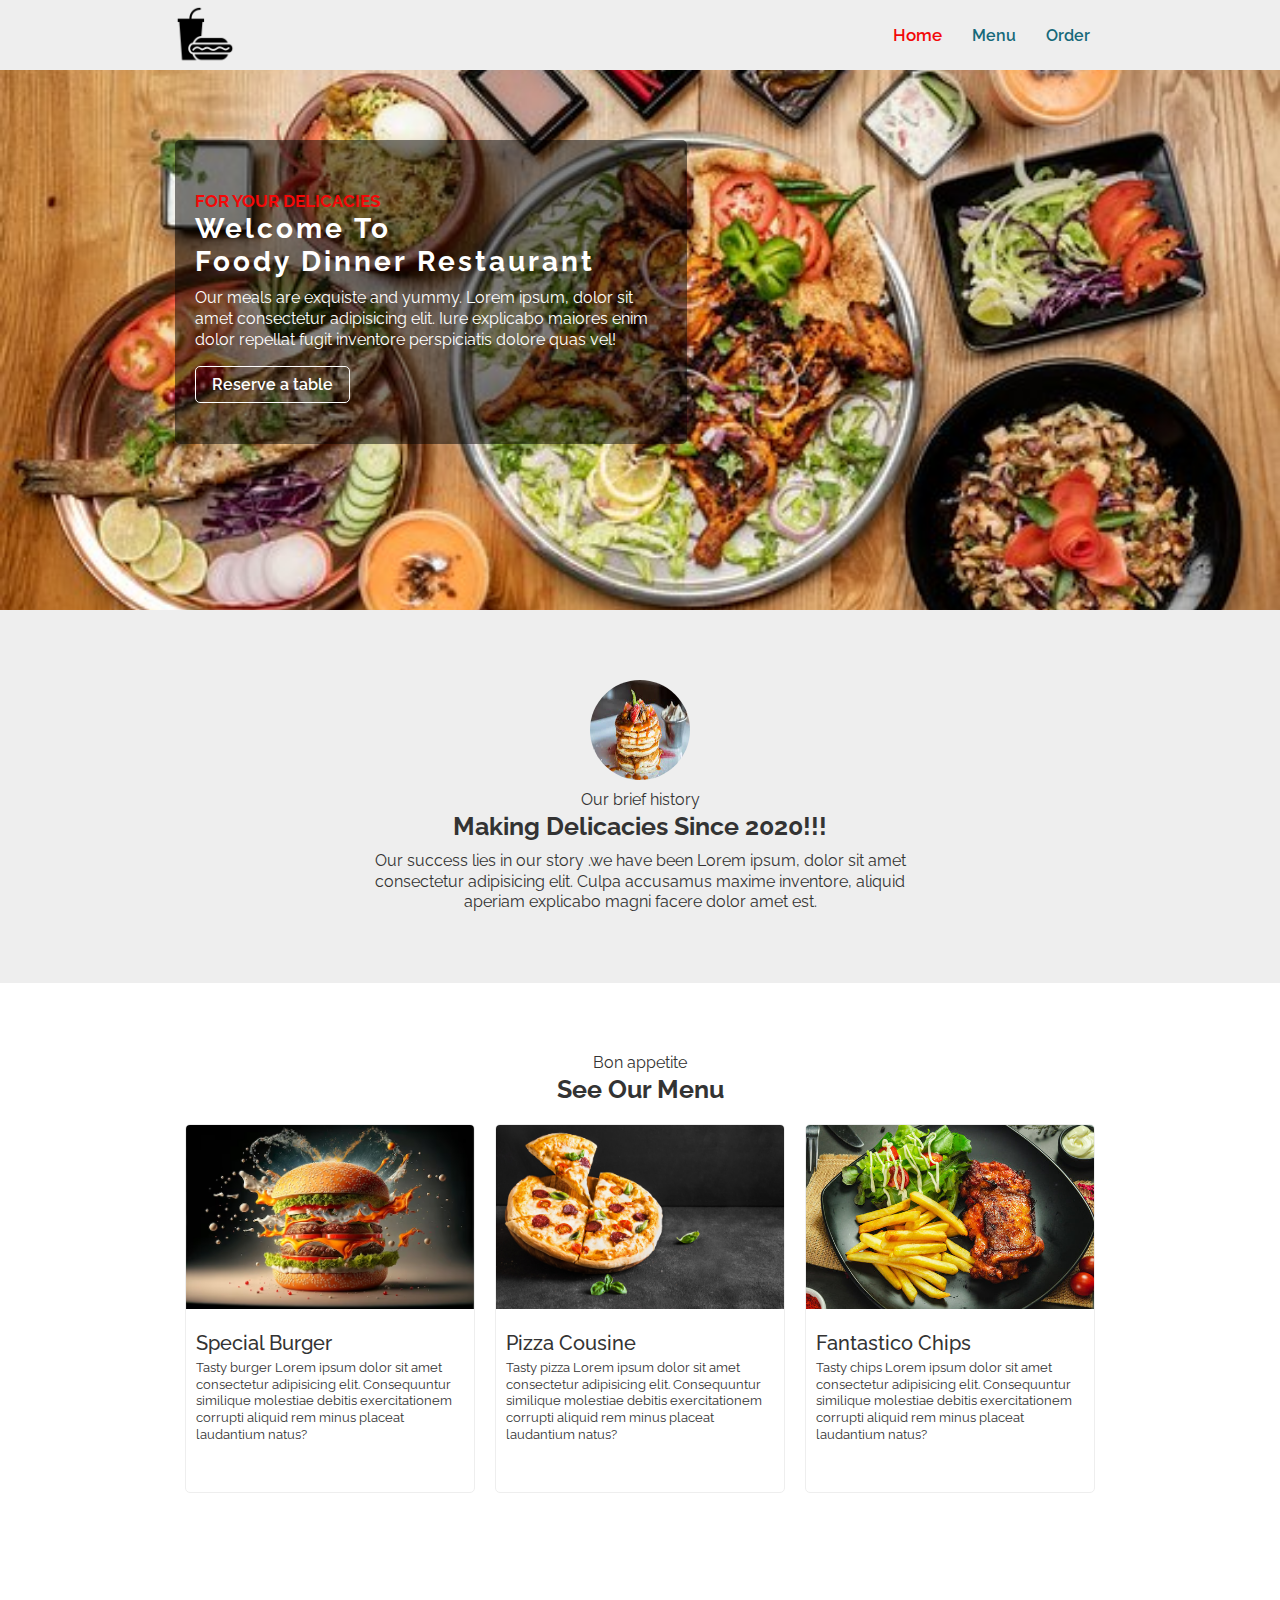
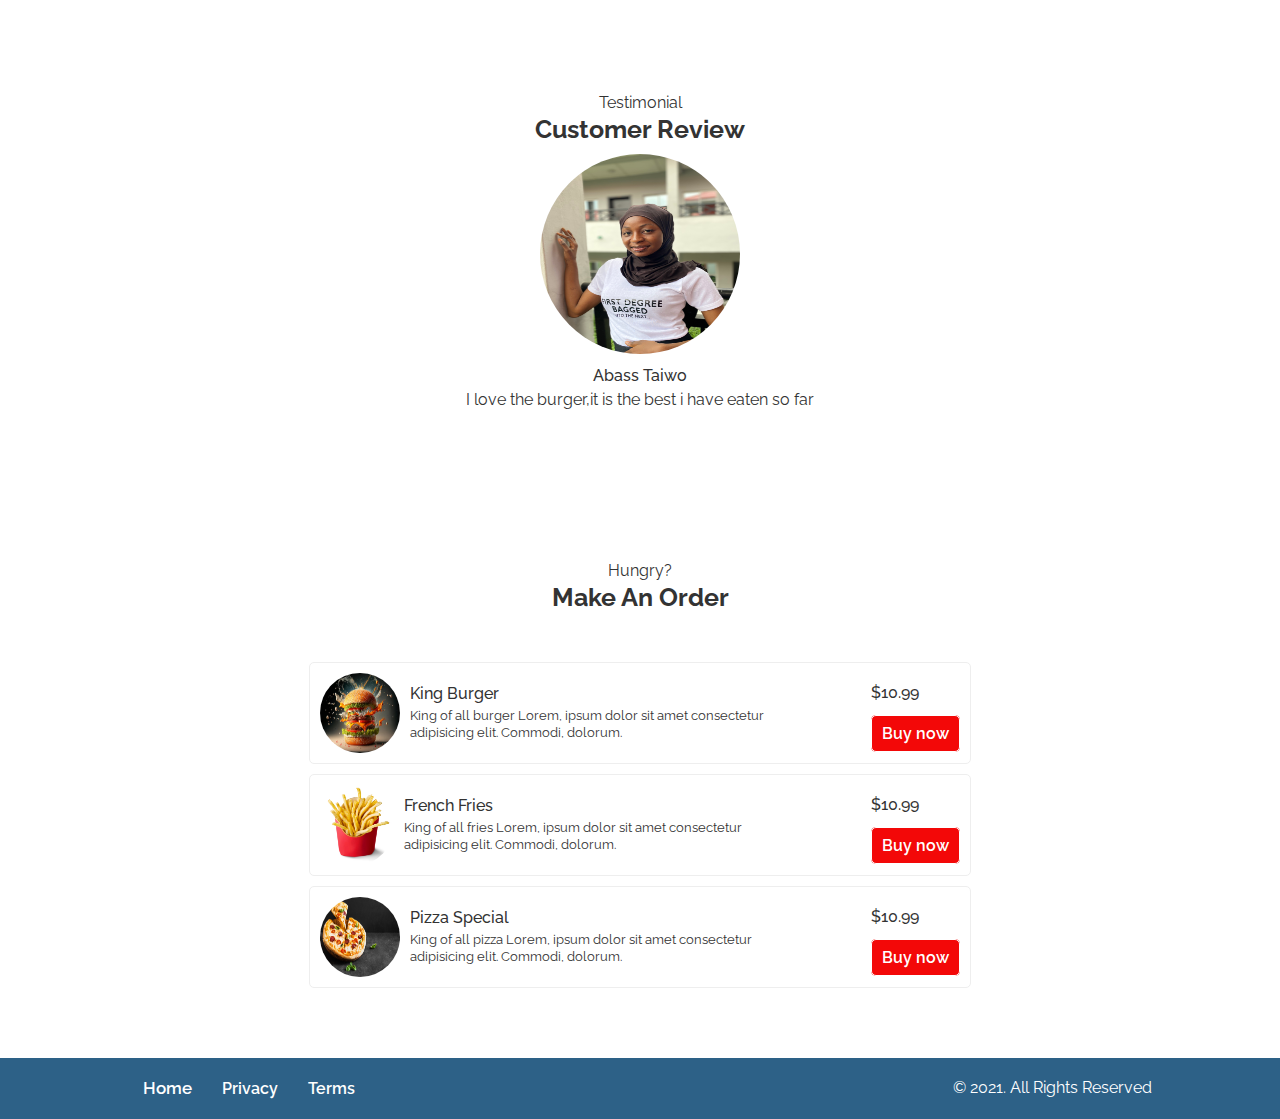
<file: project1/index.html>
<!DOCTYPE html>
<html lang="en">
<head>
    <meta charset="UTF-8">
    
    <meta name="viewport" content="width=device-width, initial-scale=1.0">
    <link rel="icon" type="image/png" sizes="16x16" href="./images/food-icon-7.png">
    <link rel="preconnect" href="https://fonts.googleapis.com">
    <link rel="preconnect" href="https://fonts.gstatic.com" crossorigin>
    <link href="https://fonts.googleapis.com/css2?family=Raleway:ital,wght@0,400;0,600;0,700;0,800;0,900;1,600;1,800;1,900&display=swap" rel="stylesheet">

    <link rel="stylesheet" href="style.css">

    <title>FOOD RESTUARANT

    </title>
    
</head>
<body>
    <header>
        <div class="container">
            <div class="header">
                <img src="./images/img2.png" alt="logo" sizes="10x10">
                <nav>
                    <ul>
                        <li><a href="#"  class="current">Home</a></li>
                        <li><a href="#">Menu</a></li>
                        <li><a href="#">Order</a></li>
                        
                    </ul>
                </nav>
            </div>

        </div>

    </header>

    <main>
        <!-- introsection -->
        <section class="introsection">
            <div class="container">
                <div class="intro">
                    <p class="introtext">
                        For your delicacies
                    </p>
                    <h1 class="p-head">
                        Welcome to <span>foody dinner restaurant</span>

                    </h1>
                    <p class="white-text">Our meals are exquiste and yummy. Lorem ipsum, dolor sit amet consectetur adipisicing elit. Iure explicabo maiores enim dolor repellat fugit inventore perspiciatis dolore quas vel!

                    </p>
                    <a href="#" class="btn">Reserve a table</a>
                  
                   
                </div>

            </div>
        </section>
        <!-- about section-->
        <section class="about-section">
            <div class="container">
                <div class="about">
                    <img src="./images/burger.jfif" alt="burger">
                    <p>Our brief history</p>
                    <h1 class="s-head">
                        Making delicacies since 2020!!!
                    </h1>
                    <p>Our success lies in our story .we have been Lorem ipsum, dolor sit amet consectetur adipisicing elit. Culpa accusamus maxime inventore, aliquid aperiam explicabo magni facere dolor amet est.

                    </p>


                </div>

            </div>
        </section>

        <!-- menu section -->
        <section class="menu-section">
            <div class="container">
                <div class="menu-heading">
                    <p>
                        Bon appetite
                    </p>
                    <h2 class="s-head">
                        See our menu

                    </h2>
                </div>

                <div class="menu-items">
                    <div class="menu-item">
                        <img src="./images/burger1.avif" alt="burger">
                        <div class="menuitemtext ">
                            <h3 class="t-head">
                                Special burger

                            </h3>
                            <p>Tasty burger Lorem ipsum dolor sit amet consectetur adipisicing elit. Consequuntur similique molestiae debitis exercitationem corrupti aliquid rem minus placeat laudantium natus?

                            </p>
                        </div>

                        


        
                    </div>
                    <div class="menu-item">
                        <img src="./images/pizza.jpg" alt="burger">
                        <div class="menuitemtext ">
                            <h3 class="t-head">
                                pizza cousine

                            </h3>
                            <p>Tasty pizza Lorem ipsum dolor sit amet consectetur adipisicing elit. Consequuntur similique molestiae debitis exercitationem corrupti aliquid rem minus placeat laudantium natus?

                            </p>
                        </div>

                        


        
                    </div>
                    <div class="menu-item">
                        <img src="./images/chips.jpg" alt="burger">
                        <div class="menuitemtext ">
                            <h3 class="t-head">
                                fantastico chips

                            </h3>
                            <p>Tasty chips Lorem ipsum dolor sit amet consectetur adipisicing elit. Consequuntur similique molestiae debitis exercitationem corrupti aliquid rem minus placeat laudantium natus?

                            </p>
                        </div>

                        


        
                    </div>
                
                </div>
            </div>
        </section>
        

        <!-- testimony section -->
        <section class="testimony-section">
            <div class="container center">
                <div class="testimony">
                    <p>Testimonial</p>
                    <h2 class="s-head">
                        Customer review
                    </h2>
                    <img src="./images/IMG_6990.jpeg" alt="sophie">
                    <h4 class="q-head">
                        Abass Taiwo
                    </h4>
                    <p>
                        I love the burger,it is the best i have eaten so far

                    </p>
                </div>
            </div>

        </section>

        <!-- make order -->
        <section class="order">
            <div class="container">
               <div class="menu-heading">
                    <p>Hungry?</p>
                    <h2 class="s-head">
                        Make an order
                    </h2>
                </div>
                <div class="order">


                    <div class="order-box">
                        <div class="orderitem">
                            <img src="./images/burger1.avif" alt="burger">
                            <div class="order-text">
                                <h4 class="q-head">
                                    King burger
                                </h4>
                                <p>King of all burger Lorem, ipsum dolor sit amet consectetur adipisicing elit. Commodi, dolorum.

                                </p>
                            </div>
                        </div>
                        <div class="order-price">
                            <p>$10.99</p>
                            <a href="#" class="btn btn-solid">Buy now</a>


                        </div>

                    </div>

                    <div class="order-box">
                        <div class="orderitem">
                            <img src="./images/fries.avif" alt="burger">
                            <div class="order-text">
                                <h4 class="q-head">
                                    French fries
                                </h4>
                                <p>King of all fries Lorem, ipsum dolor sit amet consectetur adipisicing elit. Commodi, dolorum.

                                </p>
                            </div>
                        </div>
                        <div class="order-price">
                            <p>$10.99</p>
                            <a href="#" class="btn btn-solid">Buy now</a>


                        </div>
                        
                    </div>

                    <div class="order-box">
                        <div class="orderitem">
                            <img src="./images/pizza.jpg" alt="burger">
                            <div class="order-text">
                                <h4 class="q-head">
                                    pizza special
                                </h4>
                                <p>King of all pizza Lorem, ipsum dolor sit amet consectetur adipisicing elit. Commodi, dolorum.

                                </p>
                            </div>
                        </div>
                        <div class="order-price">
                            <p>$10.99</p>
                            <a href="#" class="btn btn-solid">Buy now</a>


                        </div>
                        
                    </div>

                </div>

                </div>

                   



            </div>
                
            
        </section>




    </main>
    <!-- footer section -->
    <footer>
        <div class="comtainer">
            <div class="footer">
                <nav class="footer-link">
                    <ul>
                        <li><a href="#"  class="current">Home</a></li>
                        <li><a href="#">Privacy</a></li>
                        <li><a href="#">Terms</a></li>
                        
                    </ul>
                </nav>
                <p class="white-text">&copy; 2021. All Rights Reserved</p>



            </div>
        </div>


    </footer>
    
</body>
</html>
</file>
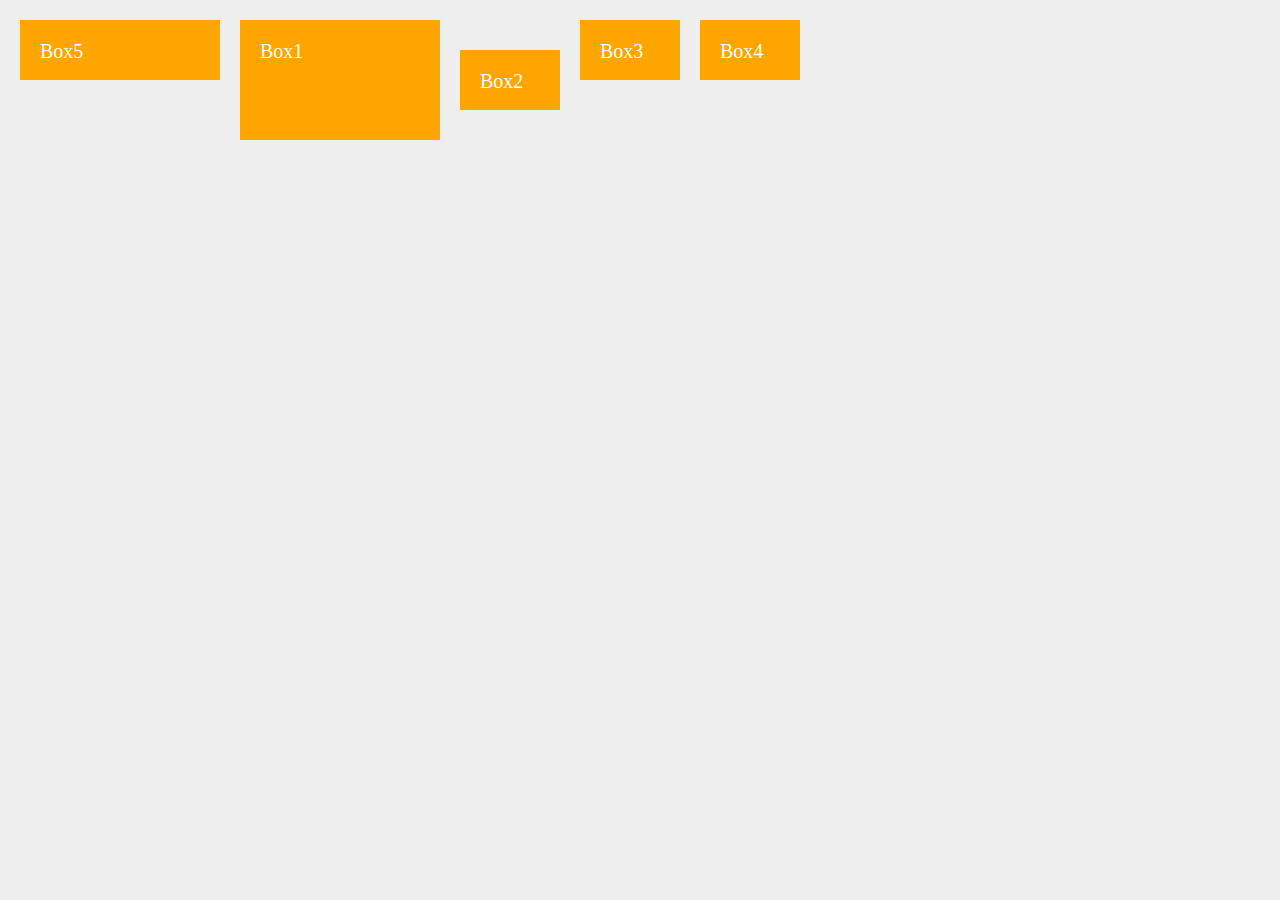
<file: project1/images/flex.html>
<!DOCTYPE html>
<html lang="en">
<head>
    <meta charset="UTF-8">
    <meta name="viewport" content="width=device-width, initial-scale=1.0">
    <link rel="stylesheet" href="flex.css">
    <title>flexbox</title>
</head>
<body>
    <div class="container">

        <div class="item item1">Box1</div>
        <div class="item item2">Box2</div>
        <div class="item item3">Box3</div>
        <div class="item item4">Box4</div>
        <div class="item item5">Box5</div>
        <!-- <div class="item item6">Box6</div>
        <div class="item item7">Box7</div>
        <div class="item item8">Box8</div>
        <div class="item item9">Box9</div>
         -->
        <!-- <div class="item item5">Box5</div> -->
    </div>
</body>
</html>
</file>
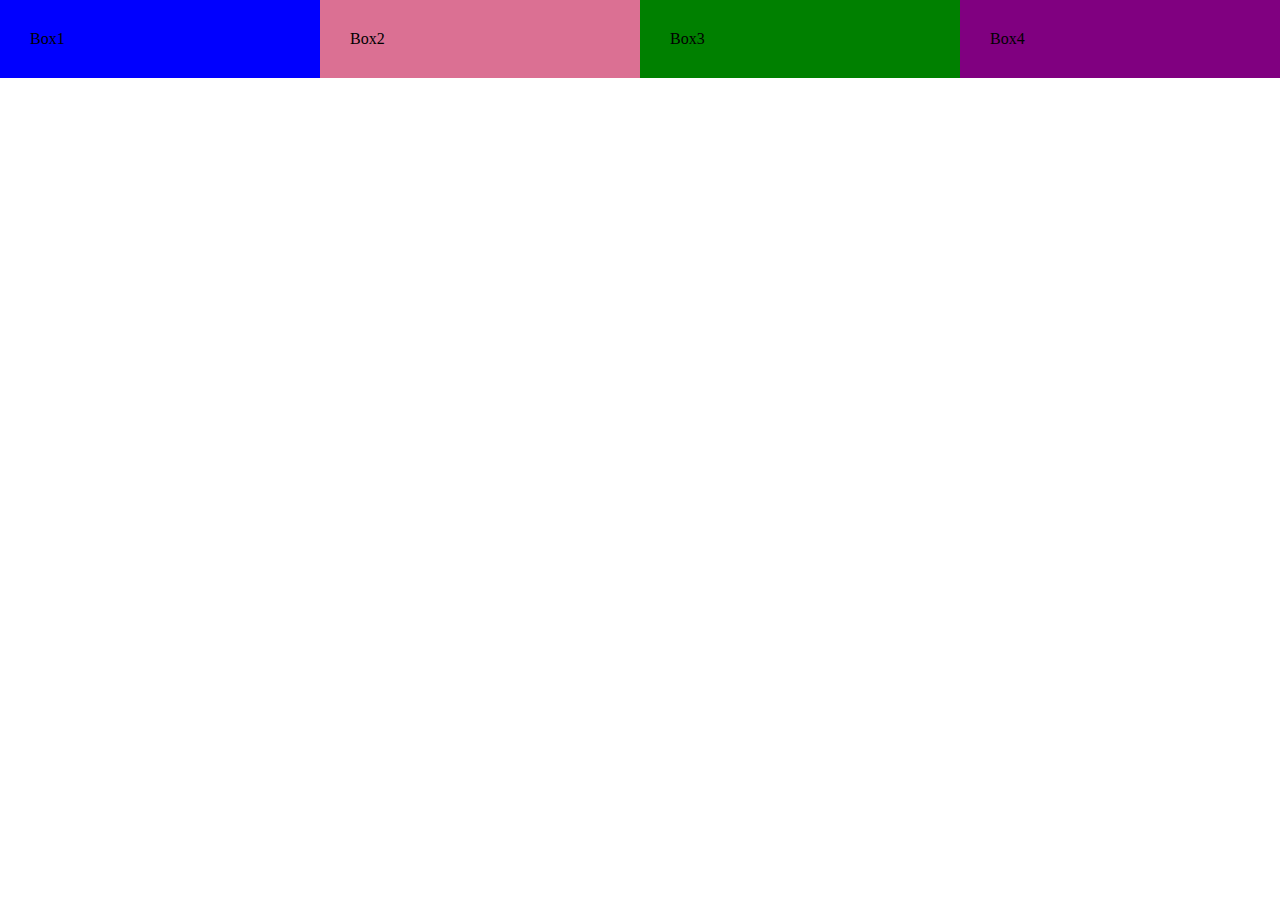
<file: project1/images/grid.html>
<!DOCTYPE html>
<html lang="en">
<head>
    <meta charset="UTF-8">
    <meta name="viewport" content="width=device-width, initial-scale=1.0">
    <title>Grid layout</title>
    <link rel="stylesheet" href="grid.css">
</head>
<body>
    <div class="container">
        <div class="box1">Box1</div>
        <div class="box2">Box2</div>
        <div class="box3">Box3</div>
        <div class="box4">Box4</div>
    </div>
</body>
</html>
</file>
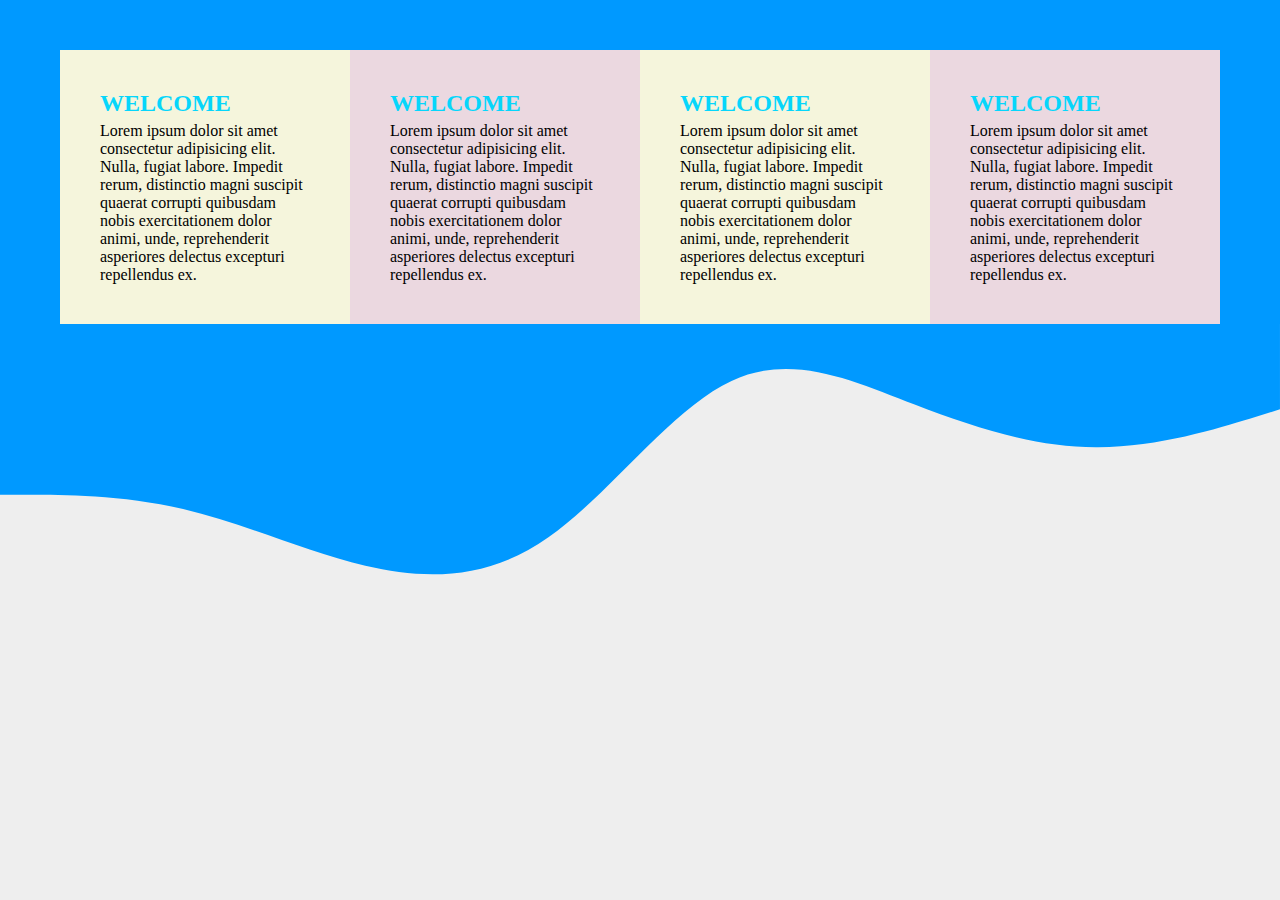
<file: project1/images/gridd.html>
<!DOCTYPE html>
<html lang="en">
<head>
    <meta charset="UTF-8">
    <meta name="viewport" content="width=device-width, initial-scale=1.0">
    <title>gridd</title>
    <link rel="stylesheet" href="gridd.css">
</head>
<body>
    <section class="about">
        <div class="container">
            <div class="box1">
                <h2>Welcome</h2>
                <p>Lorem ipsum dolor sit amet consectetur adipisicing elit. Nulla, fugiat labore. Impedit rerum, distinctio magni suscipit quaerat corrupti quibusdam nobis exercitationem dolor animi, unde, reprehenderit asperiores delectus excepturi repellendus ex.

                </p>
            </div>
            <div class="box2">
                <h2>Welcome</h2>
                <p>Lorem ipsum dolor sit amet consectetur adipisicing elit. Nulla, fugiat labore. Impedit rerum, distinctio magni suscipit quaerat corrupti quibusdam nobis exercitationem dolor animi, unde, reprehenderit asperiores delectus excepturi repellendus ex.
                    
                </p>
            </div>
            <div class="box3">
                <h2>Welcome</h2>
                <p>Lorem ipsum dolor sit amet consectetur adipisicing elit. Nulla, fugiat labore. Impedit rerum, distinctio magni suscipit quaerat corrupti quibusdam nobis exercitationem dolor animi, unde, reprehenderit asperiores delectus excepturi repellendus ex.
                    
                </p>
            </div>
            <div class="box4">
                <h2>Welcome</h2>
                <p>Lorem ipsum dolor sit amet consectetur adipisicing elit. Nulla, fugiat labore. Impedit rerum, distinctio magni suscipit quaerat corrupti quibusdam nobis exercitationem dolor animi, unde, reprehenderit asperiores delectus excepturi repellendus ex.
                    
                </p>
            </div>
        </div>
    </section>
    <svg xmlns="http://www.w3.org/2000/svg" viewBox="0 0 1440 320"><path fill="#0099ff"
         fill-opacity="1" d="M0,192L34.3,192C68.6,192,137,192,206,208C274.3,224,343,256,411,272C480,288,549,288,617,240C685.7,192,754,96,823,64C891.4,32,960,64,1029,90.7C1097.1,117,1166,139,1234,138.7C1302.9,139,1371,117,1406,106.7L1440,96L1440,0L1405.7,0C1371.4,0,1303,0,1234,0C1165.7,0,1097,0,1029,0C960,0,891,0,823,0C754.3,0,686,0,617,0C548.6,0,480,0,411,0C342.9,0,274,0,206,0C137.1,0,69,0,34,0L0,0Z"></path></svg>

</body>
</html>
</file>
<file: project1/style.css>
/* global style */
*{
    padding: 0;
    margin: 0;
    box-sizing: border-box;

}
html{
    font-family: 'Raleway', sans-serif;
    font-size: 10px;
    
}
body{
    width: 100%;
}
p{
    font-size: 1.6rem;
    font-weight: 400;
    color: #333;
    line-height: 1.3;
}
section{
    padding: 7rem 0;

}
.container{
    width: 100%;
    max-width: 98rem;
    margin: 0 auto;
    padding: 0 2.5rem;
}
.center{
    display: flex;
    justify-content: center;
    align-items: center;

}
/* header style */
header{
    width: 100%;
    background-color: #eee;
}
.header{
    display: flex;
    justify-content: space-between;
    align-items: center;
}
.header img{
    height: 7rem;
    padding: .5rem 0;
}
nav ul{
    display: flex;
    justify-content: space-between;
    align-items: center;

}
nav ul li{
    list-style: none;
    font-size:  1.6rem;
    padding:0 1.5rem ;
}
li a,
li a:visited,
li a:active{
    font-size: inherit;
    font-weight: 600;
    text-decoration: none;
    color:#16697a ;
    transition: all .3s;




}
li a:hover,
ul li .current{
    color:  #f30808;
    font-size: 1.7rem;
    
}
/* intro section */
.introsection{
    background: url(./images/rest2.jpg) no-repeat center;

    background-size: cover;
    height: 60vh; 


    .
}
.intro{
    width: 55%;
    color: #fff;
    background-color: rgba(0,0,0,.5);
    padding: 5rem 2rem;
    border-radius: 5px;
}
.intro .introtext{
    color:#f30808;
    font-size: 1.7rem;
    font-weight: 700;
    text-transform: uppercase;

}
.p-head{
    font-size: 2.8rem;
    font-weight: 700;
    text-transform: capitalize;
    letter-spacing: 3px;
    margin-bottom: 1rem;
}
.p-head span{
    display: block;
}
.white-text{
    color: #fff;
    margin-bottom: 2.5rem;

}
.btn{
    font-size: 1.6rem;
    font-weight: 600;
    text-decoration: none;

    color:#fff ;
    border: 1px solid #fff;
    padding: .8rem 1.6rem;
    border-radius: 5px;
    background-color: transparent;
    transition: all .3s;


}
.btn:hover{
    background-color: #f30808;

}

/* about section */
.about-section{
    background-color: #eee;

}
.about{
    width: 60%;
    margin: 0 auto;
    text-align: center;
    display: flex;
    flex-direction:column;
    align-items: center;


}
.about img{
    width: 10rem;
    height: 10rem;
    border-radius: 50%;
    margin-bottom: 1rem;


}
.s-head{
    font-size: 2.5rem;
    font-weight: 700;
    color: #333;
    text-transform: capitalize;
    margin-bottom: 1rem;



}
/* menu */
.menu-section{
    background-color: #fff;


}
.menu-heading{
    text-align: center;


}
.menu-items{

    display: flex;
    justify-content: stretch;
    align-items: stretch;

}
.menu-item{
    width: 100%;
    margin:1rem ;
    border: 1px solid #eee;
    border-radius: 5px;
    overflow: hidden;


    


}
.menu-item img{
    width: 100%;
    height: 50%;
    margin-bottom: 1rem;
}
.menuitemtext{
    padding: 1rem;
    font-size: 1.1rem;
    margin-bottom: 3rem;

}

.t-head{
    font-size: 2rem;
    font-weight: 500;
    color: #333;
    text-transform: capitalize;
    margin-bottom: .5rem;

}
.menuitemtext p{
    font-size: 1.3rem;
}

/* testimonial section */

/* testimonial section */
.testimony-section{
    background: url(./images/burger1.avif) no-repeat center ;
    background-size: cover;
    background-attachment: fixed;
}
.testimony{
    width: 60%;
    text-align: center;
    padding:5rem .5rem;
    background-color: rgba(255,255,255,.5);
    border-radius: 5px;

}
.testimony img{
    width: 20rem;
    height: 20rem;
    border-radius: 50%;
    margin-bottom: 1rem;

}
.q-head{
    font-size: 1.6rem;
    font-weight: 500;
    color: #333;
    text-transform: capitalize;
    margin-bottom: .5rem;

}

/* order section */
/* order section */
.order-section{
    background-color: #eee;
}
.order{
    width: 75%;
    margin: 0 auto;
    padding: 3rem 0;


}
.order-box{
    display: flex;
    justify-content: space-between;
    align-items: center;
    margin: 1rem;
    border: 1px solid #eee;
    border-radius: 5px;
    padding: 1rem;



}
.orderitem{
    width: 70%;
    display: flex;
    align-items: center;
    


}

.orderitem img{
    width: 8rem;
    height: 8rem;
    border-radius: 50%;
    margin-right: 1rem;

}
.orderitem p{
    font-size: 1.3rem;

    
}
.order-price{
    height: 100%;
}
.order-price p{
    font-weight: 500;
    padding-bottom: 2rem;
}
.btn-solid{
    background-color: #f30808;
    padding: .8rem 1rem;
}

/* footersection
 */
 footer{
    background-color: #2d6187;
    padding: 1rem 0;
 }
.footer{
    width: 80%;
    margin: 0 auto;
    display: flex;
    justify-content: space-between;
    align-items: center;

}
.footer-link ul li a{
    color: #fff;


}
.footer p{
    margin: 1rem 0;
    color: #fff;

}

/*media queries */
@media screen  and (max-width:600px){
    /* intro section */
    .intro {
        width: 100%;
        
   }
/* about section */
.about{
    width: 100%;
    
   }
/* menu section */
.menu-items{
    flex-direction: column;
    
     }

     /* testimonial section
      */
.testimony{
    width: 70%;
    
}
/* order section */
.order{
    width: 100%;

}
.order-box{
    padding: 0.5rem; ;
}
.orderitem img{
    width: 8rem;
    height: 8rem;
    border-radius: 50%;
    margin-right: 1rem;
}
.orderitem p{
    font-size: 1.2rem;
}

/* footer section */
.footer{
    flex-direction: column;
}
}
</file>
<file: project1/images/flex.css>
*{
    padding: 0;
    margin: 0;
    box-sizing: border-box;

}
.container{
   
    height:100vh;
    background-color: #eee;
    padding: 10px;
    display: flex;
    /* flex-direction:row; */
    justify-content:flex-start;
    align-items:baseline;
    flex-wrap:nowrap ;
    flex-flow: row wrap;
    align-content: flex-start;
    
}
.item{
    height: 60px;
    width: 100px;

    background-color: orange;
    padding: 20px;

    margin: 10px;
    color: #fff;
    font-size: 20px;
    
}
.item1{
    height: 120px;
    /* flex-grow: 1;
    flex-basis: 200px;
    flex-shrink: 0; */
    flex: 0 0.2 200px;
   
    
    
}

.item2{
    align-self:center;
    flex-shrink: 1;

    
}
.item3{
    
}
.item4{
    
}
.item5{
    order: -1;
    flex-basis: 200px;
}
</file>
<file: project1/images/grid.css>
*{
    padding: 0;
    margin: 0;
    box-sizing: border-box;
}
.container{
    display: grid;
  
    /* grid-template-columns:1fr 1fr 1fr;
    grid-template-rows: 200px 200px ;
    grid-template-areas: "box1 box2 box3"
                         "box1 box4 box4"; */
    /* column-gap: 10px;
    row-gap: 10px ; */
    /* justify-items: stretch;
    align-items: stretch; */
    grid-template-columns: repeat(auto-fit, minmax(300px,1fr));
    
    
    
}



.container > div{
    padding: 30px;
   
   


}


.box1{
    background-color: blue;
    /* grid-row-start: 1;
    grid-row-end: 3; */
    /* grid-area: box1; */
    /* justify-self: center; */
    

   
}
.box2{
    background-color:palevioletred;
    /* grid-area: box2; */

   
}
.box3{
    background-color:green;
    /* grid-area: box3; */

   
}
.box4{
    background-color: purple;
    /* grid-column-start: 2;
    grid-column-end: 4; */
    /* grid-column: 2/4; */
    /* grid-area: box4; */

   
}
</file>
<file: project1/images/gridd.css>
*{
    padding: 0;
    margin: 0;
    box-sizing: border-box;

}
body{
    background-color: #eee;

}

.about{
    width: 100%;
    background-color: #0099ff;
}
.container{
    max-width: 1200px;
    margin: 0 auto;
    padding: 50px 20px 0 20px;
    display: grid;
    grid-template-columns: repeat(auto-fit, minmax(250px,1fr));
    
    row-gap: 10px;

    

}
.container > div{
    display: flex;
    flex-direction: column;
    padding:40px ;
}
.container h2{
    color: rgb(6, 214, 251);
    text-transform: uppercase;
    margin-bottom: 5px;
}
.container > div:nth-child(odd){
    background-color: beige;
}

.container > div:nth-child(even){
    background-color: rgb(235, 216, 224);
}
</file>
